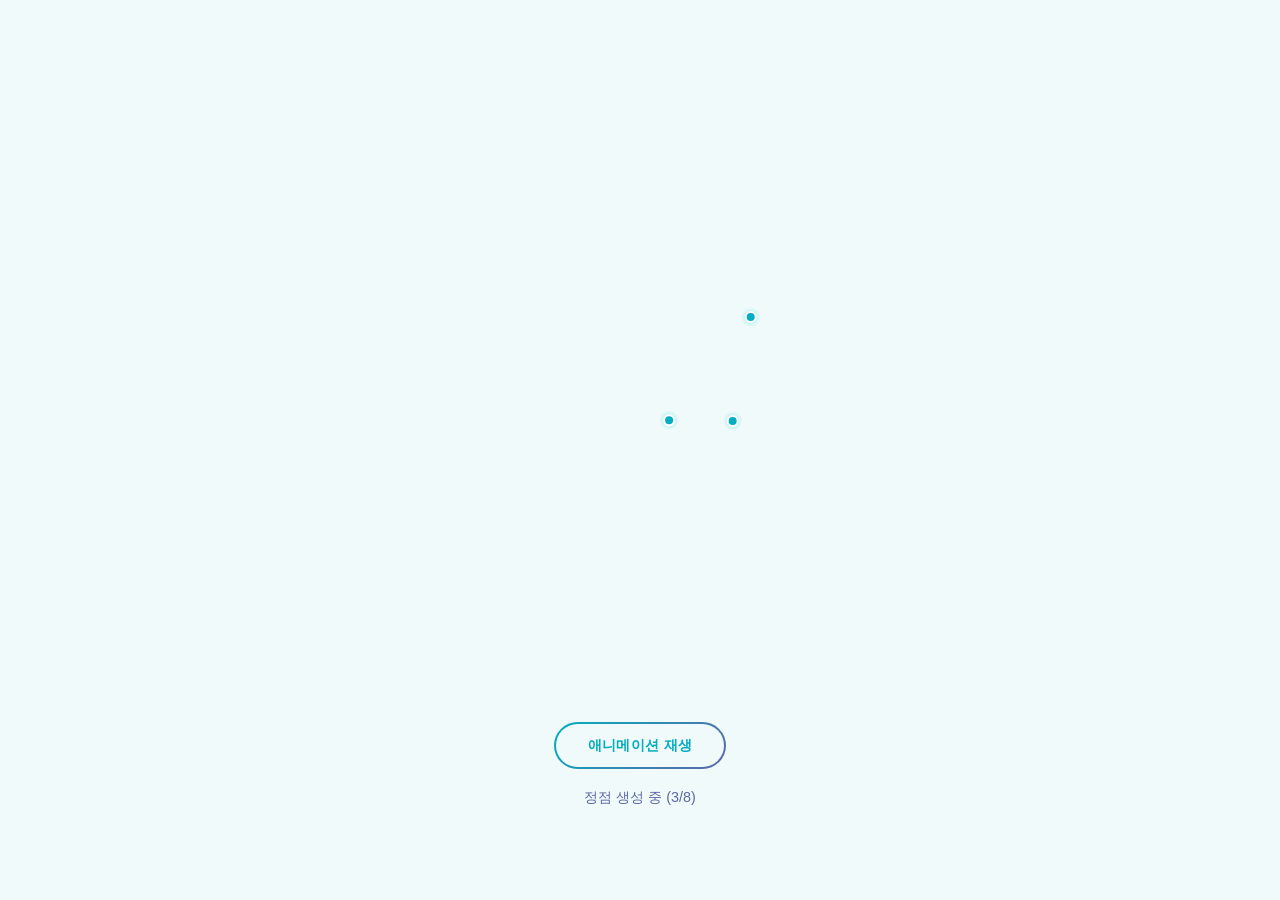
<file: 3d_cude_test.html>
<!DOCTYPE html>
<html lang="ko">
<head>
    <meta charset="UTF-8">
    <meta name="viewport" content="width=device-width, initial-scale=1.0">
    <meta http-equiv="Cache-Control" content="no-cache, no-store, must-revalidate">
    <meta http-equiv="Pragma" content="no-cache">
    <meta http-equiv="Expires" content="0">
    <title>3D 정육면체 애니메이션 테스트</title>
    <link rel="stylesheet" href="style.css?v=2026-04-25-1">
    <style>
        body {
            margin: 0;
            padding: 0;
            display: flex;
            justify-content: center;
            align-items: center;
            height: 100vh;
            background-color: #F0FAFA;
            overflow: hidden;
            font-family: 'Noto Sans KR', sans-serif;
        }

        .container-test {
            text-align: center;
            position: relative;
        }

        canvas {
            display: block;
            max-width: 100%;
            height: auto;
            border-radius: 20px;
            /* background: rgba(255, 255, 255, 0.4); */
            /* backdrop-filter: blur(10px); */
        }

        .controls {
            margin-top: 2rem;
            animation: fadeUp 1s ease both;
        }

        .status-text {
            font-size: 0.9rem;
            color: #5D68A6;
            margin-top: 1rem;
            font-weight: 500;
        }
    </style>
</head>
<body>

<div class="container-test">
    <canvas id="cubeCanvas"></canvas>
    <div class="controls">
        <button class="btn btn-primary" onclick="restartAnimation()">애니메이션 재생</button>
        <p class="status-text" id="statusLabel">정점 활성화 중...</p>
    </div>
</div>

<script>
    const canvas = document.getElementById('cubeCanvas');
    const ctx = canvas.getContext('2d');
    const statusLabel = document.getElementById('statusLabel');

    let width, height;
    function resize() {
        width = canvas.width = 600;
        height = canvas.height = 600;
    }
    resize();

    // 3D 정육면체 데이터
    const vertices = [
        { x: -1, y: -1, z: -1 }, // 0
        { x:  1, y: -1, z: -1 }, // 1
        { x:  1, y:  1, z: -1 }, // 2
        { x: -1, y:  1, z: -1 }, // 3
        { x: -1, y: -1, z:  1 }, // 4
        { x:  1, y: -1, z:  1 }, // 5
        { x:  1, y:  1, z:  1 }, // 6
        { x: -1, y:  1, z:  1 }  // 7
    ];

    const edges = [
        [0, 1], [1, 2], [2, 3], [3, 0], // 뒤쪽
        [4, 5], [5, 6], [6, 7], [7, 4], // 앞쪽
        [0, 4], [1, 5], [2, 6], [3, 7]  // 연결선
    ];

    let animationTime = 0;
    let rotationX = 0.5;
    let rotationY = 0.5;
    let isDragging = false;
    let lastMouseX = 0;
    let lastMouseY = 0;

    // 단계별 애니메이션 상태
    let vertexProgress = 0; // 0 to vertices.length
    let edgeProgress = 0;   // 0 to edges.length

    // 마우스 이벤트 리스너
    canvas.addEventListener('mousedown', (e) => {
        isDragging = true;
        lastMouseX = e.clientX;
        lastMouseY = e.clientY;
        canvas.style.cursor = 'grabbing';
    });

    window.addEventListener('mousemove', (e) => {
        if (!isDragging) return;
        
        const deltaX = e.clientX - lastMouseX;
        const deltaY = e.clientY - lastMouseY;
        
        // 마우스 이동량에 따라 회전값 변경
        rotationY += deltaX * 0.01;
        rotationX += deltaY * 0.01;
        
        lastMouseX = e.clientX;
        lastMouseY = e.clientY;
    });

    window.addEventListener('mouseup', () => {
        isDragging = false;
        canvas.style.cursor = 'grab';
    });

    // 초기 커서 설정
    canvas.style.cursor = 'grab';

    function rotate(point, rx, ry) {
        // Y축 회전
        let x = point.x * Math.cos(ry) - point.z * Math.sin(ry);
        let z = point.x * Math.sin(ry) + point.z * Math.cos(ry);
        let y = point.y;

        // X축 회전
        let newY = y * Math.cos(rx) - z * Math.sin(rx);
        let newZ = y * Math.sin(rx) + z * Math.cos(rx);

        return { x, y: newY, z: newZ };
    }

    function project(point) {
        const perspective = 400;
        const scale = 150;
        const zOff = 4.0;
        
        const factor = scale * (perspective / (perspective + (point.z + zOff) * 100));
        return {
            x: width / 2 + point.x * factor,
            y: height / 2 + point.y * factor
        };
    }

    function draw() {
        ctx.clearRect(0, 0, width, height);
        
        animationTime += 0.01;
        
        // 드래그 중이 아닐 때만 자동 회전
        if (!isDragging) {
            rotationX += 0.005;
            rotationY += 0.008;
        }

        // 애니메이션 시퀀스 제어
        if (vertexProgress < vertices.length) {
            vertexProgress += 0.05;
            statusLabel.innerText = "정점 생성 중 (" + Math.floor(vertexProgress) + "/8)";
        } else if (edgeProgress < edges.length) {
            edgeProgress += 0.08;
            statusLabel.innerText = "선 연결 중 (" + Math.floor(edgeProgress) + "/12)";
        } else {
            statusLabel.innerText = "동아리 정육면체 완성! (마우스로 돌려보세요)";
        }

        const currentVertices = vertices.map(v => project(rotate(v, rotationX, rotationY)));

        // 선(Edges) 그리기
        ctx.lineWidth = 3;
        const currentEdgeIdx = Math.floor(edgeProgress);
        for (let i = 0; i < currentEdgeIdx; i++) {
            const [startIdx, endIdx] = edges[i];
            const start = currentVertices[startIdx];
            const end = currentVertices[endIdx];

            // 그라데이션 선
            const grad = ctx.createLinearGradient(start.x, start.y, end.x, end.y);
            grad.addColorStop(0, '#04ADC0');
            grad.addColorStop(1, '#5D68A6');
            
            ctx.strokeStyle = grad;
            ctx.beginPath();
            ctx.moveTo(start.x, start.y);
            ctx.lineTo(end.x, end.y);
            ctx.stroke();
        }

        // 부분적으로 그려지는 선 처리
        if (edgeProgress > 0 && edgeProgress < edges.length) {
            const i = currentEdgeIdx;
            const subProgress = edgeProgress - i;
            const [startIdx, endIdx] = edges[i];
            const start = currentVertices[startIdx];
            const end = currentVertices[endIdx];

            const currentX = start.x + (end.x - start.x) * subProgress;
            const currentY = start.y + (end.y - start.y) * subProgress;

            ctx.strokeStyle = '#04ADC0';
            ctx.beginPath();
            ctx.moveTo(start.x, start.y);
            ctx.lineTo(currentX, currentY);
            ctx.stroke();
        }

        // 점(Vertices) 그리기
        const currentVertexIdx = Math.floor(vertexProgress);
        for (let i = 0; i < currentVertexIdx; i++) {
            const v = currentVertices[i];
            
            // 점 뒤에 배경 빛 효과
            const glow = ctx.createRadialGradient(v.x, v.y, 0, v.x, v.y, 10);
            glow.addColorStop(0, 'rgba(3, 217, 217, 0.4)');
            glow.addColorStop(1, 'rgba(3, 217, 217, 0)');
            ctx.fillStyle = glow;
            ctx.beginPath();
            ctx.arc(v.x, v.y, 10, 0, Math.PI * 2);
            ctx.fill();

            // 점 그리기
            ctx.fillStyle = '#04ADC0';
            ctx.beginPath();
            ctx.arc(v.x, v.y, 5, 0, Math.PI * 2);
            ctx.fill();
            
            // 테두리
            ctx.strokeStyle = '#FFF';
            ctx.lineWidth = 2;
            ctx.stroke();
        }

        requestAnimationFrame(draw);
    }

    function restartAnimation() {
        vertexProgress = 0;
        edgeProgress = 0;
    }

    draw();
</script>

</body>
</html>
</file>
<file: style.css>
/* ============================================
   진부중학교 3D 동아리 홈페이지 - 공통 스타일
   ============================================ */

@font-face {
    font-family: 'Aggravo';
    src: url(https://cdn.jsdelivr.net/gh/projectnoonnu/noonfonts_2108@1.1/SBAggroL.woff) format('woff');
    font-weight: normal;
    font-display: swap;
}

/* ---------- 디자인 토큰 ---------- */
:root {
  --c-teal:      #04ADC0;
  --c-indigo:    #5D68A6;
  --c-purple:    #9C7BA6;
  --c-cyan:      #03D9D9;
  --c-green:     #56BF7C;
  --c-bg:        #F0FAFA;
  --c-text:      #0C0D0D;
  --c-text-sub:  #3a4a5a;
  --c-white:     #ffffff;
  --c-card:      rgba(255,255,255,0.72);

  --grad-main:   linear-gradient(135deg, #04ADC0 0%, #5D68A6 100%);
  --grad-hero:   linear-gradient(135deg, #03D9D9 0%, #04ADC0 40%, #5D68A6 100%);
  --grad-card:   linear-gradient(135deg, rgba(4,173,192,0.12), rgba(93,104,166,0.12));

  --f-base:      'Noto Sans KR', sans-serif;
  --f-accent:    'Aggravo', cursive;

  --radius-sm:   8px;
  --radius-md:   16px;
  --radius-lg:   28px;
  --shadow-sm:   none;
  --shadow-md:   none;
  --shadow-lg:   none;
  --transition:  0.35s cubic-bezier(0.4,0,0.2,1);
}

/* ---------- 리셋 & 베이스 ---------- */
*, *::before, *::after { box-sizing: border-box; margin: 0; padding: 0; }

html { scroll-behavior: smooth; font-size: 16px; }

body {
  font-family: var(--f-base);
  background: var(--c-bg);
  color: var(--c-text);
  line-height: 1.7;
  overflow-x: hidden;
}

a { text-decoration: none; color: inherit; }
img { max-width: 100%; display: block; }
ul, ol { list-style: none; }
button { cursor: pointer; border: none; background: none; font-family: inherit; }

/* ---------- 타이포그래피 ---------- */
.font-accent { font-family: var(--f-accent); }

h1, h2, h3, h4 {
  font-family: var(--f-base);
  font-weight: 700;
  line-height: 1.25;
  color: var(--c-text);
}

/* ---------- 컨테이너 ---------- */
.container {
  width: min(1140px, 92%);
  margin-inline: auto;
}

/* ============================================
   내비게이션
   ============================================ */
.navbar {
  position: fixed; top: 0; left: 0; right: 0; z-index: 1000;
  padding: 0 5%;
  height: 68px;
  display: flex; align-items: center; justify-content: space-between;
  background: rgba(255,255,255,1);
  border-bottom: 1px solid rgba(4,173,192,0.12);
  transition: background var(--transition), color var(--transition);
}
.navbar.scrolled {
  background: var(--grad-main);
}
.navbar.scrolled .nav-logo-text {
  -webkit-text-fill-color: white;
  color: white;
}
.navbar.scrolled .nav-links a {
  color: rgba(255,255,255,0.85);
}
.navbar.scrolled .nav-links a:hover,
.navbar.scrolled .nav-links a.active {
  color: white;
}
.navbar.scrolled .nav-toggle span {
  background: white;
}

.nav-logo {
  display: flex; align-items: center; gap: 10px;
}
.nav-logo img { height: 38px; width: auto; }
.nav-logo-text {
  font-family: var(--f-base);
  font-weight: 900;
  font-size: 1.1rem;
  background: var(--grad-main);
  -webkit-background-clip: text;
  -webkit-text-fill-color: transparent;
  background-clip: text;
}

.nav-links {
  display: flex; gap: 2rem; align-items: center;
}
.nav-links a {
  font-size: 0.9rem; font-weight: 500;
  color: var(--c-text-sub);
  position: relative;
  transition: color var(--transition);
}
.nav-links a::after {
  content: '';
  position: absolute; bottom: -4px; left: 0;
  width: 0; height: 2px;
  background: var(--grad-main);
  border-radius: 2px;
  transition: width var(--transition);
}
.nav-links a:hover, .nav-links a.active { color: var(--c-teal); }
.nav-links a:hover::after, .nav-links a.active::after { width: 100%; }

.navbar.scrolled .nav-links a::after {
  background: white;
}

/* 햄버거 버튼 */
.nav-toggle {
  display: none; flex-direction: column; gap: 5px;
  width: 28px; padding: 4px 0;
}
.nav-toggle span {
  display: block; height: 2px; border-radius: 2px;
  background: var(--grad-main);
  transition: var(--transition);
}

/* 모바일 메뉴 */
.nav-mobile {
  display: none;
  position: fixed; top: 68px; left: 0; right: 0;
  background: rgba(240,250,250,0.97);
  padding: 1.5rem 5%;
  border-bottom: 2px solid rgba(4,173,192,0.25);
  flex-direction: column; gap: 1rem;
  transform: translateY(-10px); opacity: 0;
  transition: var(--transition);
}
.nav-mobile.open { display: flex; transform: translateY(0); opacity: 1; }
.nav-mobile a {
  font-size: 1.05rem; font-weight: 500;
  color: var(--c-text-sub);
  padding: 0.5rem 0;
  border-bottom: 1px solid rgba(4,173,192,0.08);
  transition: color var(--transition);
}
.nav-mobile a:hover { color: var(--c-teal); }

/* ============================================
   버튼
   ============================================ */
.btn {
  display: inline-flex; align-items: center; gap: 8px;
  padding: 0.75rem 2rem;
  border-radius: var(--radius-lg);
  font-weight: 600; font-size: 0.9rem;
  transition: var(--transition);
  letter-spacing: 0.02em;
  border: 2px solid transparent;
  background: linear-gradient(var(--c-bg), var(--c-bg)) padding-box,
              var(--grad-main) border-box;
  color: var(--c-teal);
  position: relative;
  z-index: 1;
}

.btn:hover {
  background: var(--grad-main) border-box;
  color: var(--c-white);
  transform: translateY(-2px);
}


/* ============================================
   섹션 공통
   ============================================ */
.section { padding: 6rem 0; }
.section-sm { padding: 3rem 0; }

.section-header { text-align: center; margin-bottom: 3.5rem; }
.section-label {
  display: inline-block;
  font-family: var(--f-accent);
  font-size: 0.8rem;
  letter-spacing: 0.1em;
  text-transform: uppercase;
  padding: 4px 16px;
  border-radius: 20px;
  background: var(--grad-card);
  color: var(--c-teal);
  margin-bottom: 0.75rem;
}
.section-title {
  font-size: clamp(1.6rem, 3vw, 2.4rem);
  font-weight: 700;
  margin-bottom: 0.75rem;
}
.section-title span {
  background: var(--grad-main);
  -webkit-background-clip: text;
  -webkit-text-fill-color: transparent;
  background-clip: text;
}
.section-desc {
  color: var(--c-text-sub);
  font-size: 1rem;
  max-width: 560px;
  margin-inline: auto;
}

/* ---------- 구분선 ---------- */
.divider {
  width: 60px; height: 4px;
  border-radius: 2px;
  background: var(--grad-main);
  margin: 1rem auto 0;
}

/* ============================================
   카드
   ============================================ */
.card {
  background: var(--c-card);
  border: 2px solid rgba(4,173,192,0.25);
  border-radius: var(--radius-md);
  box-shadow: var(--shadow-sm);
  transition: transform var(--transition), box-shadow var(--transition);
  overflow: hidden;
}
.card:hover {
  transform: translateY(-6px);
  box-shadow: var(--shadow-md);
}

/* 3D 카드 효과 */
.card-3d {
  transform-style: preserve-3d;
  perspective: 800px;
}
.card-3d:hover { transform: translateY(-6px) rotateX(2deg) rotateY(-2deg); }

/* ============================================
   히어로 공통 (내부 페이지)
   ============================================ */
.page-hero {
  min-height: 320px;
  padding-top: 68px;
  display: flex; align-items: center;
  background: var(--grad-hero);
  position: relative; overflow: hidden;
}
.page-hero-content {
  position: relative; z-index: 2;
  padding: 4rem 5%;
}
.page-hero h1 {
  font-family: var(--f-base);
  font-weight: 900;
  font-size: clamp(2rem, 5vw, 3.2rem);
  color: var(--c-white);
}
.page-hero p {
  color: rgba(255,255,255,0.85);
  font-size: 1rem;
  margin-top: 0.5rem;
}


/* ============================================
   태그 배지
   ============================================ */
.badge {
  display: inline-block;
  padding: 3px 12px;
  border-radius: 20px;
  font-size: 0.75rem;
  font-weight: 600;
  background: var(--grad-card);
  color: var(--c-teal);
  border: 1px solid rgba(4,173,192,0.2);
}

/* ============================================
   공지사항 아이템
   ============================================ */
.notice-item {
  display: flex; align-items: center; gap: 1rem;
  padding: 1rem 1.25rem;
  background: var(--c-card);
  border: 1px solid rgba(4,173,192,0.12);
  border-radius: var(--radius-sm);
  transition: var(--transition);
  margin-bottom: 0.75rem;
}
.notice-item:hover {
  border-color: var(--c-teal);
  transform: translateX(4px);
  box-shadow: var(--shadow-sm);
}
.notice-item .notice-date {
  min-width: 90px; font-size: 0.8rem;
  color: var(--c-text-sub); font-weight: 500;
}
.notice-item .notice-title {
  flex: 1; font-size: 0.95rem; font-weight: 500;
}
.notice-item .notice-new {
  font-size: 0.7rem; color: var(--c-teal);
  font-weight: 700; letter-spacing: 0.05em;
}

/* ============================================
   폼 요소
   ============================================ */
.form-group { margin-bottom: 1.25rem; }
.form-group label {
  display: block; font-size: 0.85rem;
  font-weight: 600; color: var(--c-text-sub);
  margin-bottom: 0.4rem;
}
.form-group input,
.form-group textarea,
.form-group select {
  width: 100%; padding: 0.75rem 1rem;
  border: 1.5px solid rgba(4,173,192,0.2);
  border-radius: var(--radius-sm);
  background: rgba(255,255,255,0.7);
  font-family: var(--f-base); font-size: 0.95rem;
  color: var(--c-text);
  transition: border-color var(--transition), box-shadow var(--transition);
  outline: none;
}
.form-group input:focus,
.form-group textarea:focus,
.form-group select:focus {
  border-color: var(--c-teal);
}
.form-group textarea { resize: vertical; min-height: 140px; }

/* ============================================
   푸터
   ============================================ */
footer {
  background: linear-gradient(135deg, #0e1523 0%, #1a2238 100%);
  color: rgba(255,255,255,0.7);
  padding: 3rem 5% 2rem;
}
.footer-inner {
  max-width: 1140px; margin-inline: auto;
  display: grid; grid-template-columns: 1fr 1fr 1fr;
  gap: 2rem;
}
.footer-brand .footer-logo {
  font-family: var(--f-accent);
  font-weight: 700;
  font-size: 1.2rem;
  background: var(--grad-main);
  -webkit-background-clip: text;
  -webkit-text-fill-color: transparent;
  background-clip: text;
  margin-bottom: 0.5rem;
}
.footer-brand p { font-size: 0.85rem; line-height: 1.7; }
.footer-col h4 {
  color: rgba(255,255,255,0.9);
  font-size: 0.85rem;
  font-weight: 300;
  margin-bottom: 1rem;
  letter-spacing: 0.05em;
  text-transform: uppercase;
}
.footer-col ul li { margin-bottom: 0.5rem; }
.footer-col ul li a {
  font-size: 0.85rem; color: rgba(255,255,255,0.6);
  transition: color var(--transition);
}
.footer-col ul li a:hover { color: var(--c-cyan); }
.footer-bottom {
  max-width: 1140px; margin: 2rem auto 0;
  padding-top: 1.5rem;
  border-top: 1px solid rgba(255,255,255,0.08);
  text-align: center; font-size: 0.8rem;
  color: rgba(255,255,255,0.4);
}

/* ============================================
   라이트박스
   ============================================ */
.lightbox-overlay {
  position: fixed; inset: 0; z-index: 9000;
  background: rgba(12,13,13,0.92);
  display: none; align-items: center; justify-content: center;
  padding: 2rem;
}
.lightbox-overlay.open { display: flex; }
.lightbox-inner { position: relative; max-width: 860px; width: 100%; }
.lightbox-inner img {
  width: 100%; border-radius: var(--radius-md);
}
.lightbox-close {
  position: absolute; top: -40px; right: 0;
  font-size: 1.8rem; color: rgba(255,255,255,0.7);
  cursor: pointer; transition: color var(--transition);
}
.lightbox-close:hover { color: var(--c-cyan); }

/* ============================================
   스크롤 애니메이션
   ============================================ */
.reveal {
  opacity: 0; transform: translateY(32px);
  transition: opacity 0.7s ease, transform 0.7s ease;
}
.reveal.visible { opacity: 1; transform: translateY(0); }
.reveal-delay-1 { transition-delay: 0.1s; }
.reveal-delay-2 { transition-delay: 0.2s; }
.reveal-delay-3 { transition-delay: 0.3s; }
.reveal-delay-4 { transition-delay: 0.4s; }

/* ============================================
   애니메이션
   ============================================ */
@keyframes float {
  0%, 100% { transform: translateY(0) scale(1); }
  50%       { transform: translateY(-18px) scale(1.04); }
}
@keyframes gradShift {
  0%   { background-position: 0% 50%; }
  50%  { background-position: 100% 50%; }
  100% { background-position: 0% 50%; }
}
@keyframes rotate3d {
  0%   { transform: rotateY(0deg) rotateX(0deg); }
  25%  { transform: rotateY(8deg) rotateX(4deg); }
  50%  { transform: rotateY(0deg) rotateX(0deg); }
  75%  { transform: rotateY(-8deg) rotateX(-4deg); }
  100% { transform: rotateY(0deg) rotateX(0deg); }
}
@keyframes fadeUp {
  from { opacity: 0; transform: translateY(24px); }
  to   { opacity: 1; transform: translateY(0); }
}
@keyframes spin {
  from { transform: rotate(0deg); }
  to   { transform: rotate(360deg); }
}

/* ============================================
   반응형
   ============================================ */
@media (max-width: 900px) {
  .nav-links { display: none; }
  .nav-toggle { display: flex; }
  .footer-inner { grid-template-columns: 1fr 1fr; }
}

@media (max-width: 640px) {
  .section { padding: 4rem 0; }
  .footer-inner { grid-template-columns: 1fr; }
  .page-hero h1 { font-size: 1.8rem; }
}

/* ============================================
   유틸리티
   ============================================ */
.text-center { text-align: center; }
.text-gradient {
  background: var(--grad-main);
  -webkit-background-clip: text;
  -webkit-text-fill-color: transparent;
  background-clip: text;
}
.mt-1 { margin-top: 0.5rem; }
.mt-2 { margin-top: 1rem; }
.mt-3 { margin-top: 1.5rem; }
.mt-4 { margin-top: 2rem; }
.mb-1 { margin-bottom: 0.5rem; }
.mb-2 { margin-bottom: 1rem; }
.gap-grid {
  display: grid;
  gap: 1.5rem;
}
.grid-2 { grid-template-columns: repeat(2, 1fr); }
.grid-3 { grid-template-columns: repeat(3, 1fr); }
.grid-4 { grid-template-columns: repeat(4, 1fr); }

@media (max-width: 900px) {
  .grid-3, .grid-4 { grid-template-columns: repeat(2, 1fr); }
}
@media (max-width: 560px) {
  .grid-2, .grid-3, .grid-4 { grid-template-columns: 1fr; }
}

/* ============================================
   ADMIN DASHBOARD (Backend Ready)
   ============================================ */

.admin-body { background: #f8fafc; color: #1e293b; min-height: 100vh; font-family: var(--f-base); }

/* 로그인 화면 */
.admin-login-overlay {
  position: fixed; inset: 0; background: rgba(15,23,42,0.9); z-index: 9999;
  display: flex; align-items: center; justify-content: center;
}
.admin-login-card {
  background: #fff; padding: 2.5rem; border-radius: 1.5rem; width: 100%; max-width: 400px;
  text-align: center;
}
.admin-login-card h2 { margin-bottom: 1.5rem; font-weight: 900; color: var(--c-teal); }
.admin-login-card input {
  width: 100%; padding: 0.85rem; margin-bottom: 1rem; border: 1px solid #e2e8f0;
  border-radius: 0.75rem; font-family: inherit;
}

/* 관리자 레이아웃 */
.admin-container { display: flex; min-height: 100vh; }
.admin-sidebar {
  width: 260px; background: #0f172a; color: #fff; padding: 2rem 1.5rem;
  display: flex; flex-direction: column; position: sticky; top: 0; height: 100vh;
}
.admin-logo { font-weight: 900; font-size: 1.25rem; margin-bottom: 3rem; color: var(--c-cyan); }
.admin-nav { flex: 1; list-style: none; }
.admin-nav li { margin-bottom: 0.5rem; }
.admin-nav a {
  display: flex; align-items: center; gap: 0.75rem; padding: 0.85rem 1rem;
  border-radius: 0.75rem; color: #94a3b8; transition: all 0.2s; font-weight: 600; text-decoration: none;
}
.admin-nav a:hover, .admin-nav a.active { background: rgba(4,173,192,0.15); color: #fff; }

.admin-main { flex: 1; padding: 2.5rem; background: #f1f5f9; overflow-y: auto; }
.admin-header { display: flex; justify-content: space-between; align-items: center; margin-bottom: 2rem; }
.admin-header h1 { font-weight: 900; font-size: 1.75rem; }

/* 대시보드 위젯 */
.admin-stats { display: grid; grid-template-columns: repeat(auto-fit, minmax(200px, 1fr)); gap: 1.5rem; margin-bottom: 2.5rem; }
.stat-widget { background: #fff; padding: 1.5rem; border-radius: 1rem; }
.stat-widget .label { color: #64748b; font-size: 0.85rem; font-weight: 600; margin-bottom: 0.5rem; display: block; }
.stat-widget .value { font-size: 1.8rem; font-weight: 800; color: #1e293b; }

/* 테이블 및 폼 */
.admin-content-card { background: #fff; border-radius: 1rem; padding: 1.5rem; }
.admin-table { width: 100%; border-collapse: collapse; margin-top: 1rem; }
.admin-table th { text-align: left; padding: 1rem; border-bottom: 2px solid #f1f5f9; color: #64748b; font-size: 0.85rem; }
.admin-table td { padding: 1rem; border-bottom: 1px solid #f1f5f9; font-size: 0.9rem; }
.btn-delete { color: #ef4444; border: none; background: transparent; cursor: pointer; font-weight: 600; }
.btn-delete:hover { text-decoration: underline; }

.modal-form { display: flex; flex-direction: column; gap: 1rem; margin-bottom: 2rem; padding: 1.5rem; background: #f8fafc; border-radius: 0.75rem; }
.modal-form input, .modal-form textarea, .modal-form select {
  padding: 0.75rem; border: 1px solid #e2e8f0; border-radius: 0.5rem; font-family: inherit;
}

/* 복사 메시지 */
.copy-message {
  position: fixed; bottom: 20px; left: 50%; transform: translateX(-50%);
  background: rgba(4,173,192,0.9); color: #fff; padding: 0.75rem 1.5rem;
  border-radius: 9999px; font-size: 0.85rem; font-weight: 600;
  opacity: 0; pointer-events: none; transition: opacity var(--transition);
}
</file>
